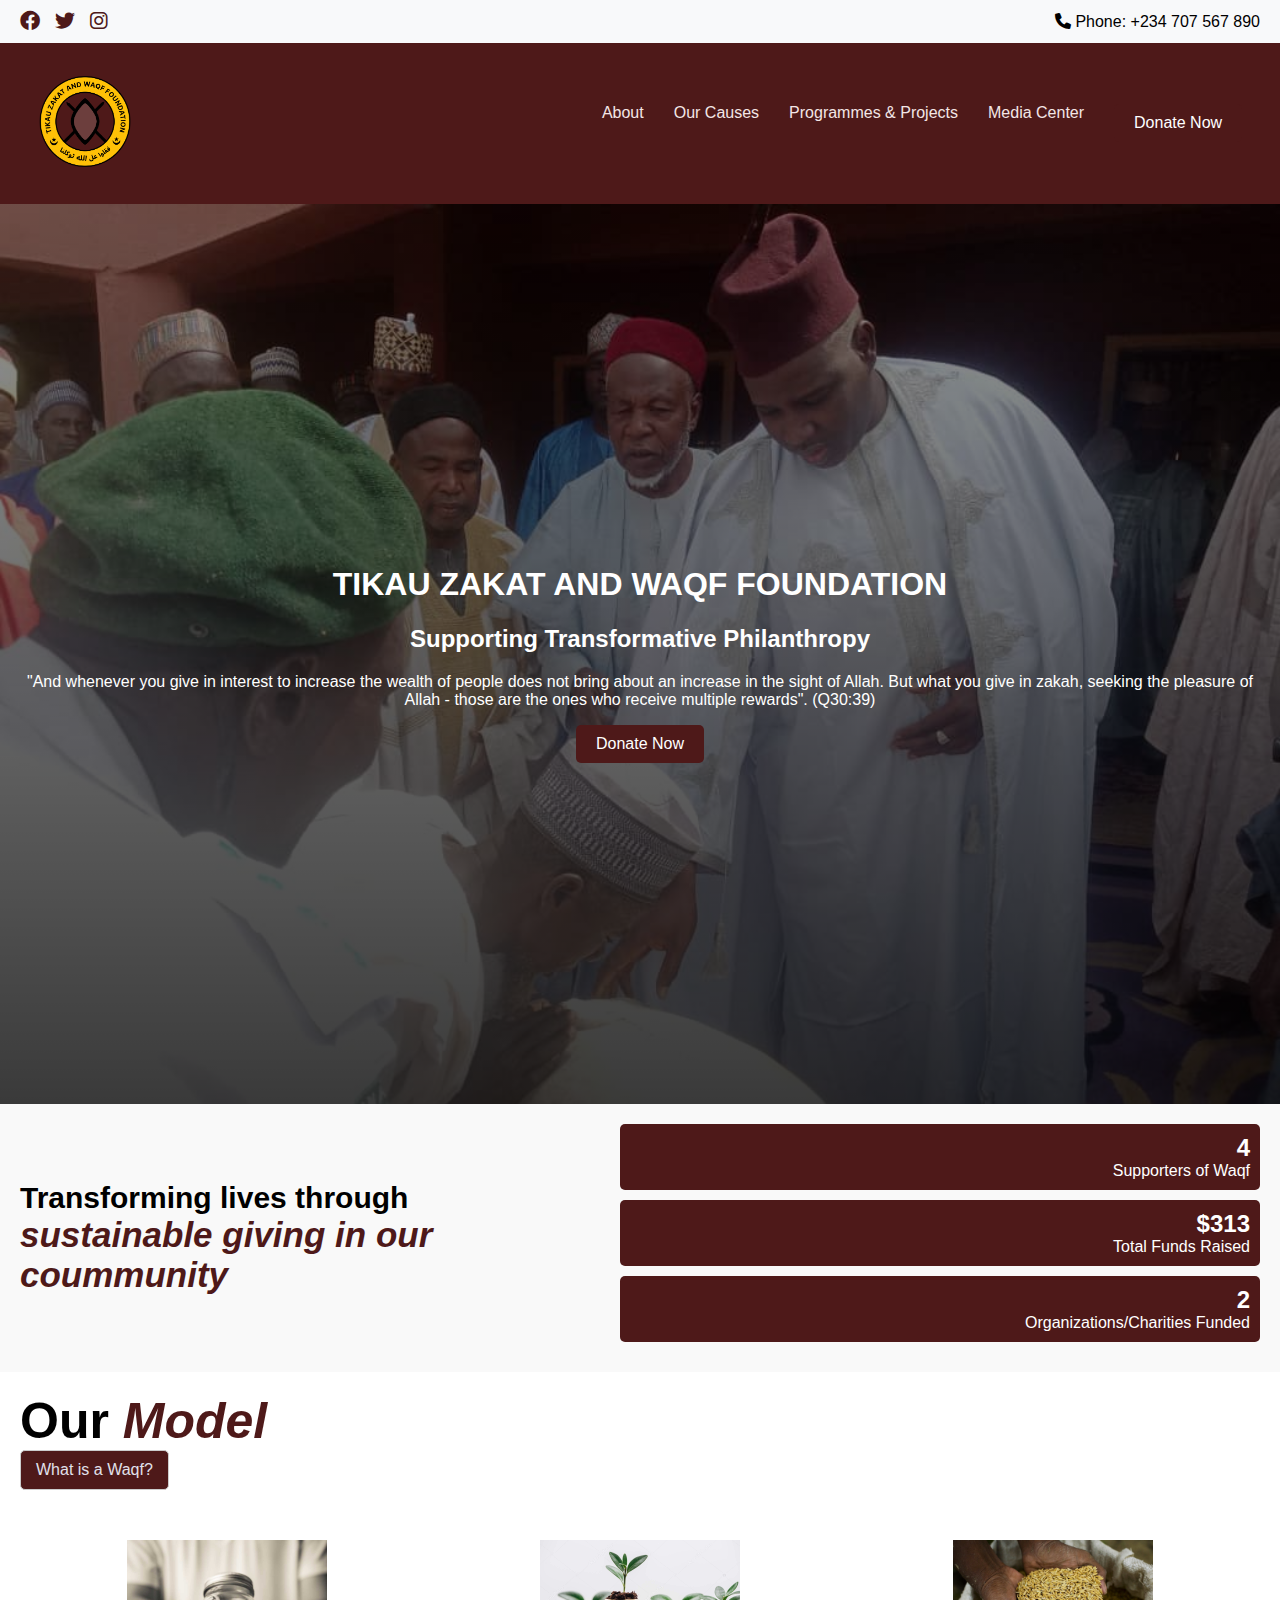
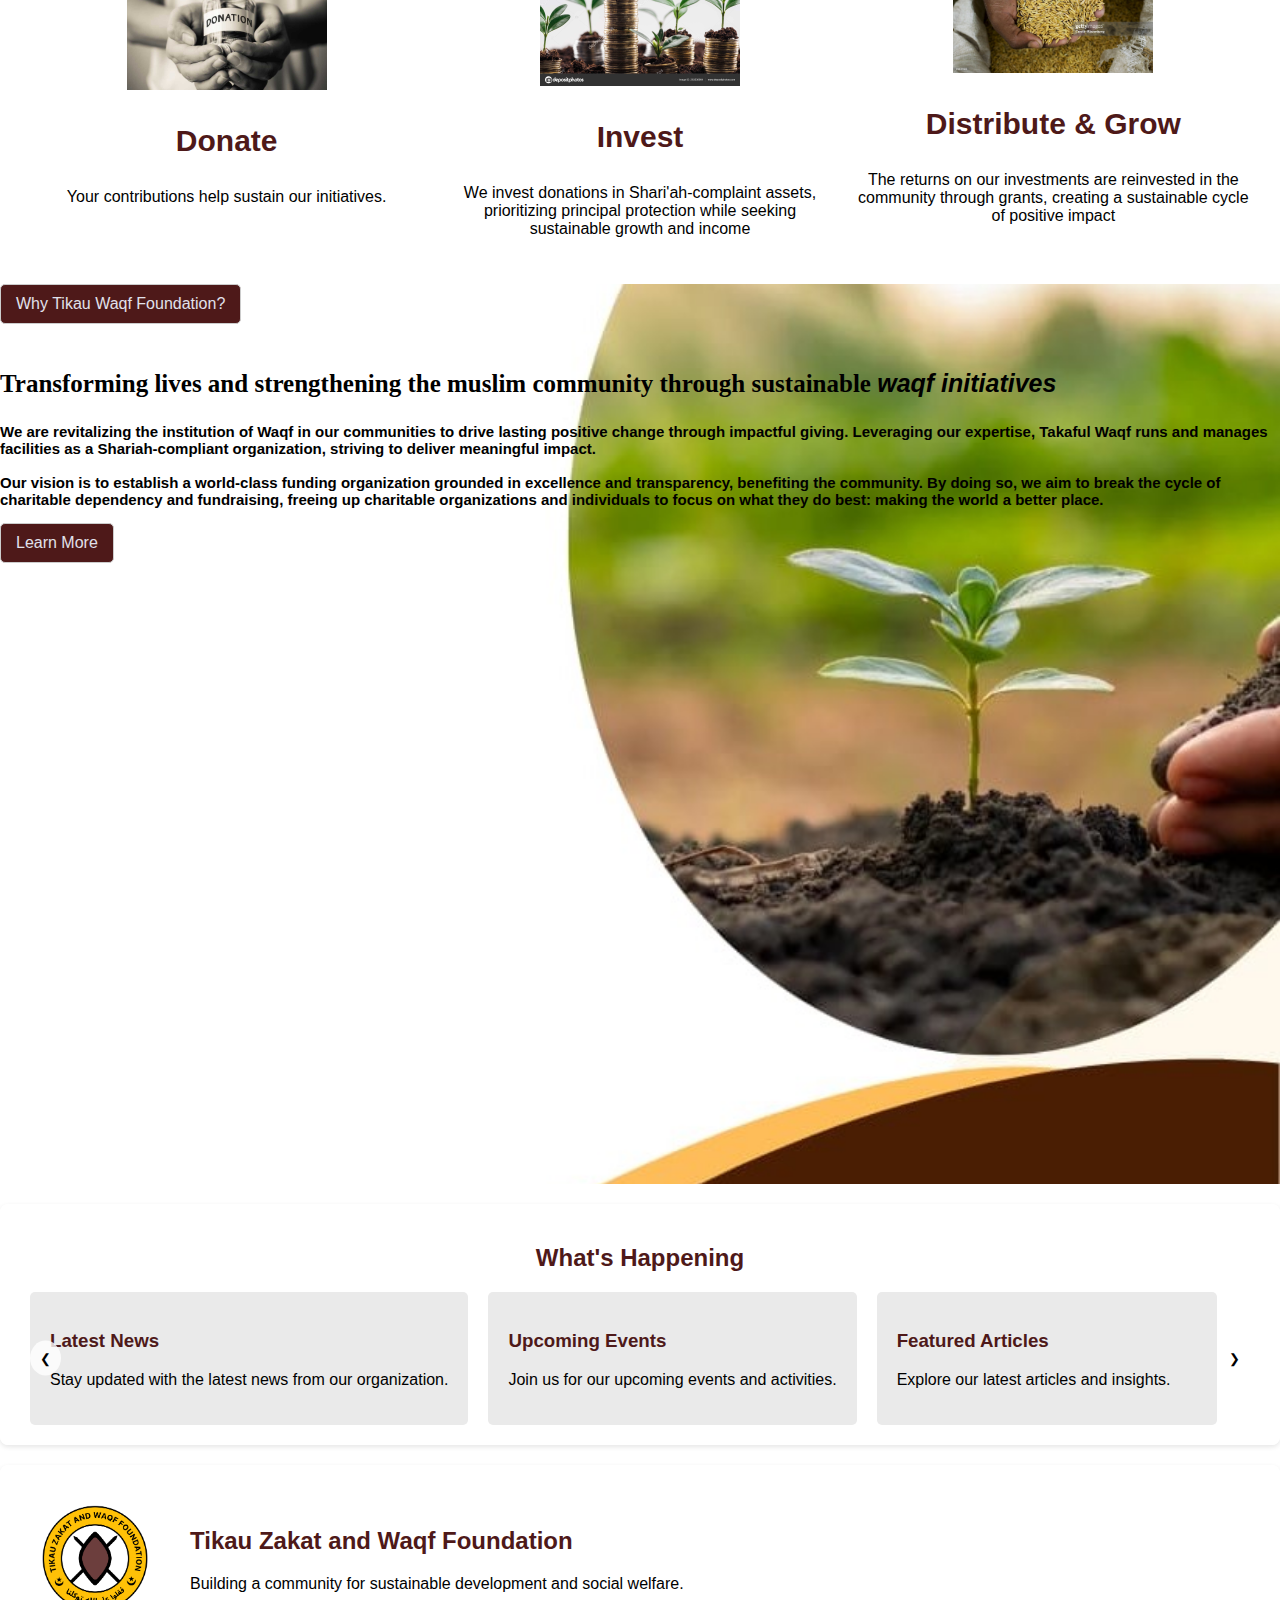
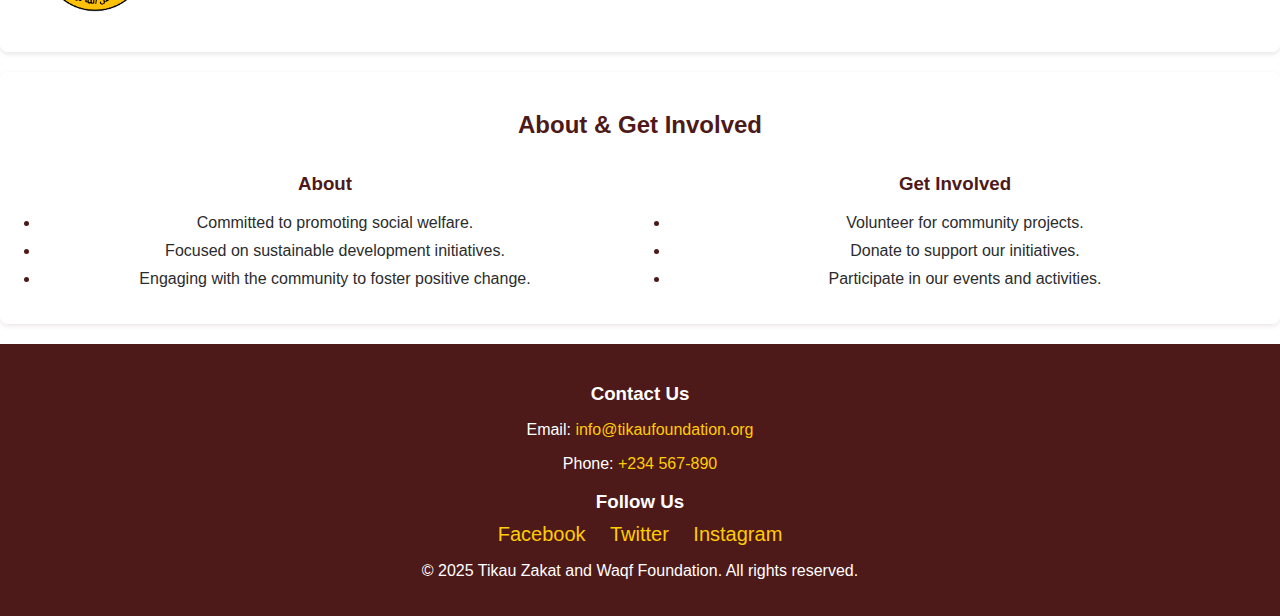
<file: index.html>
<!DOCTYPE html>
<html lang="en">
  <head>
    <meta charset="UTF-8" />
    <meta name="viewport" content="width=device-width, initial-scale=1.0" />
    <link rel="stylesheet" href="styles.css" />
    <link
      rel="stylesheet"
      href="https://cdnjs.cloudflare.com/ajax/libs/font-awesome/6.0.0-beta3/css/all.min.css"
    />
    <title>Tikau Zakat and waqf Foundation</title>
  </head>
    <header>
      <div class="social-media">
        <a href="https://facebook.com" target="_blank" class="icon"
          ><i class="fab fa-facebook"></i
        ></a>
        <a href="https://twitter.com" target="_blank" class="icon"
          ><i class="fab fa-twitter"></i
        ></a>
        <a href="https://instagram.com" target="_blank" class="icon"
          ><i class="fab fa-instagram"></i
        ></a>
      </div>
      <span class="phone"
        ><i class="fas fa-phone"></i> Phone: +234 707 567 890</span
      >
    </header>
    <header class="main-header">
      <div class="logo">
        <img
          src="WAQF LOGO - 2.png"
          alt="Tikau Zakat and waqf Foundation Logo"
          width="100"
        />
      </div>
      <nav class="navbar">
        <div class="menu-toggle" id="mobile-menu">
          <div class="line1"></div>
          <div class="line2"></div>
          <div class="line3"></div>
        </div>
        <ul id="nav-list" class="nav-list">
          <li><a href="#home">About</a>
            <ul class="submenu">
              <li><a href="waqf.html">What is Waqf?</a></li>
              <li><a href="operate.html">How we operate</a></li>
              <li><a href="#">Our Story</a></li>
              <li><a href="#">Our Team</a></li>
              <li><a href="#">Contact Us</a></li>
            </ul>
          </li>
          <li>
            <a href="#about">Our Causes</a>
          </li>
          <li><a href="#donate">Programmes & Projects</a></li>
          <li>
            <a href="#projects">Media Center</a>
            <ul class="submenu">
              <li><a href="#">Our News</a></li>
              <li><a href="#">Publications</a></li>
              <li><a href="#">Gallery</a></li>
            </ul>
          </li>
          <div class="button-container">   
          <li><a href="donate.html"><button class="donate-button">Donate Now</button></a></li>
        </div>
        </ul>
      </nav>
    </header>
<body>
    <section class="hero">
      <div class="slideshow-container">
        <div class="mySlides fade">
          <img src="waqf.jpg" alt="Slide 1" />
          <div class="gradient-overlay"></div>
        </div>
        <div class="mySlides fade">
          <img src="waqf4.jpg" alt="Slide 2" />
          <div class="gradient-overlay"></div>
        </div>
        <div class="mySlides fade">
          <img src="this.jpg" alt="Slide 3" />
          <div class="gradient-overlay"></div>
        </div>
      </div>
      <div class="text-container">
        <h1 class="official">TIKAU ZAKAT AND WAQF FOUNDATION</h1>
        <h2>Supporting Transformative Philanthropy</h2>
        <p>
          "And whenever you give in interest to increase the wealth of people
          does not bring about an increase in the sight of Allah. But what you
          give in zakah, seeking the pleasure of Allah - those are the ones who
          receive multiple rewards". (Q30:39)
        </p>
        <div class="button-container">
          <a href="donate.html">
            <button class="donate-button">Donate Now</button>
          </a>
        </div>
      </div>
    </section>
    <section class="supporters-section">
      <div class="quote-container">
        <h2 class="quote-text">
          <strong>
            <span class="tran">Transforming lives through </span><br /><span
              class="com"
              >sustainable giving in our coummunity</span
            ></strong
          >
        </h2>
      </div>
      <div class="stats-container">
        <div class="stats-box">
          <h3 id="supporters-count">0</h3>
          <p>Supporters of Waqf</p>
        </div>
        <div class="stats-box">
          <h3 id="funds-raised">$0</h3>
          <p>Total Funds Raised</p>
        </div>
        <div class="stats-box">
          <h3 id="charities-funded">0</h3>
          <p>Organizations/Charities Funded</p>
        </div>
      </div>
    </section>
    <div class="container">
      <!-- Sidebar -->
      <div class="sidebar">
        <h2 class="model-title">
          <span class="our">Our </span> <span class="model">Model</span>
        </h2>
        <div class="waqf-box">
          <a href="waqf.html">What is a Waqf?</a>
        </div>
      </div>

      <!-- Main Content -->
      <div class="image-container">
        <!-- First Image -->
        <div class="image-box">
          <img src="our model/image 1.jpg" alt="Donate" />
          <h3 class="bold">Donate</h3>
          <p>Your contributions help sustain our initiatives.</p>
        </div>

        <!-- Second Image -->
        <div class="image-box">
          <img src="our model/image 2.jpg" alt="Invest" />
          <h3 class="bold">Invest</h3>
          <p>
            We invest donations in Shari'ah-complaint assets, prioritizing
            principal protection while seeking sustainable growth and income
          </p>
        </div>

        <!-- Third Image -->
        <div class="image-box">
          <img src="our model/image 3.jpg" alt="Distribute" />
          <h3 class="bold">Distribute & Grow</h3>
          <p>
            The returns on our investments are reinvested in the community
            through grants, creating a sustainable cycle of positive impact
          </p>
        </div>
      </div>
    </div>
    <section class="about">
      <div class="sidebar">
        <div class="tiku">
          <a href="Tikau.html">Why Tikau Waqf Foundation?</a>
        </div>
      </div>
      <p class="ran">
        <strong
          >Transforming lives and strengthening the muslim community through
          sustainable <span class="gf">waqf initiatives</span></strong
        >
      </p>
      <p class="text">
        <strong>
          We are revitalizing the institution of Waqf in our communities to
          drive lasting positive change through impactful giving. Leveraging our
          expertise, Takaful Waqf runs and manages facilities as a
          Shariah-compliant organization, striving to deliver meaningful impact.
          <br />
          <br />
          Our vision is to establish a world-class funding organization grounded
          in excellence and transparency, benefiting the community. By doing so,
          we aim to break the cycle of charitable dependency and fundraising,
          freeing up charitable organizations and individuals to focus on what
          they do best: making the world a better place.
        </strong>
        <div class="sidebar">
          <div class="tiku">
            <a href="Tikau.html">Learn More</a>
          </div>
        </div>
      </p>
    </section>
    <div class="whats-happening">
  <h2>What's Happening</h2>
  <div class="carousel">
    <button class="arrow arrow-left" onclick="scrollCarousel(-1)">&#10094;</button>
    <div class="carousel-items" id="carousel-items">
      <div class="carousel-item">
        <h3>Latest News</h3>
        <p class="black">Stay updated with the latest news from our organization.</p>
      </div>
      <div class="carousel-item">
        <h3>Upcoming Events</h3>
        <p class="black">Join us for our upcoming events and activities.</p>
      </div>
      <div class="carousel-item">
        <h3>Featured Articles</h3>
        <p class="black">Explore our latest articles and insights.</p>
      </div>
    </div>
    <button class="arrow arrow-right" onclick="scrollCarousel(1)">&#10095;</button>
  </div>
</div>
<div class="logo-section">
  <img src="WAQF LOGO - 2.png" alt="Tikau Zakat and Waqf Foundation Logo" />
  <div>
    <h2 class="color">Tikau Zakat and Waqf Foundation</h2>
    <div class="community-description">
      <p>Building a community for sustainable development and social welfare.</p>
    </div>
  </div>
</div>
<div class="combined-info-section">
  <h2>About & Get Involved</h2>
  <div class="flex-container">
    <div class="info-column">
      <h3>About</h3>
      <ul class="info-list">
        <li><a href="#social-welfare">Committed to promoting social welfare.</a></li>
        <li><a href="#sustainable-development">Focused on sustainable development initiatives.</a></li>
        <li><a href="#community-engagement">Engaging with the community to foster positive change.</a></li>
      </ul>
    </div>
    <div class="info-column">
      <h3>Get Involved</h3>
      <ul class="info-list">
        <li><a href="#volunteer">Volunteer for community projects.</a></li>
        <li><a href="#donate">Donate to support our initiatives.</a></li>
        <li><a href="#participate">Participate in our events and activities.</a></li>
      </ul>
    </div>
  </div>
</div>
<div class="footer">
<h3>Contact Us</h3>
<p>Email: <a href="mailto:info@tikaufoundation.org">info@tikaufoundation.org</a></p>
<p>Phone: <a href="tel:+1234567890">+234 567-890</a></p>

<div class="social-links">
  <h3>Follow Us</h3>
  <a href="https://facebook.com" target="_blank">Facebook</a>
  <a href="https://twitter.com" target="_blank">Twitter</a>
  <a href="https://instagram.com" target="_blank">Instagram</a>
</div>

<p>&copy; 2025 Tikau Zakat and Waqf Foundation. All rights reserved.</p>
</div>

    <script src="script.js"></script>
  </body>
</html>
</file>
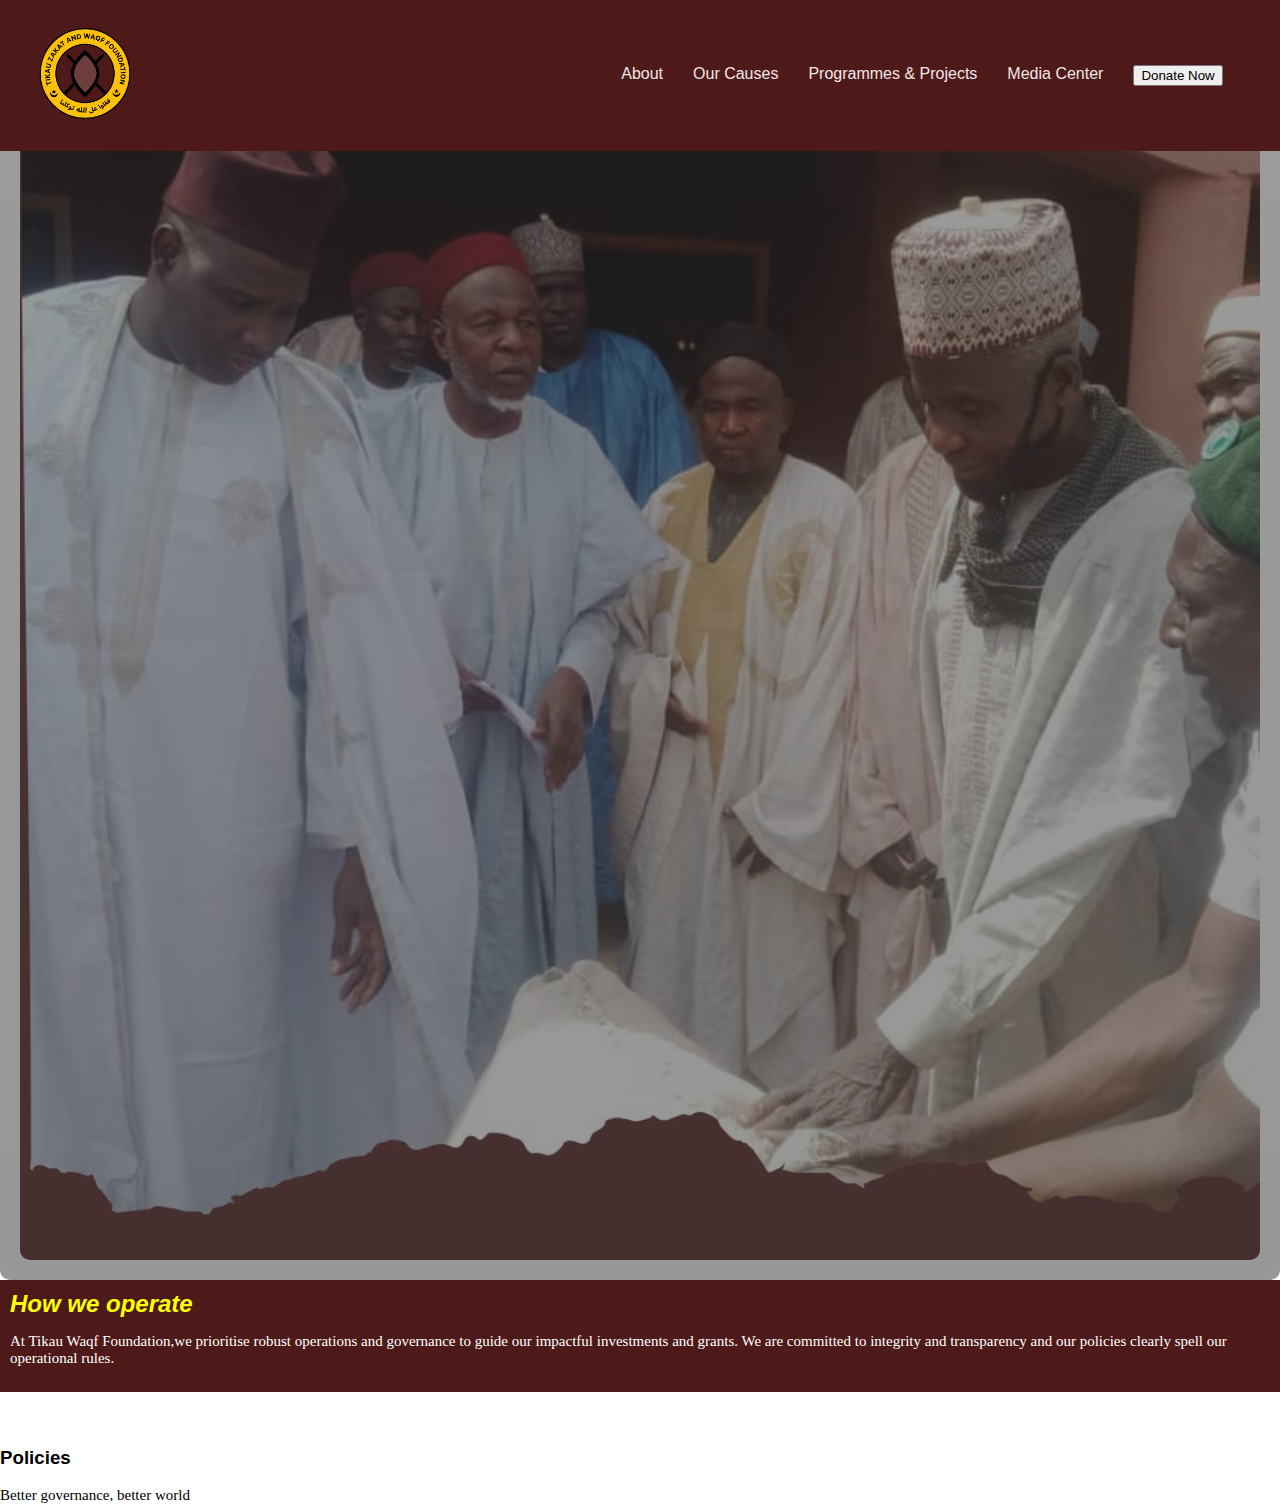
<file: operate.html>
<!DOCTYPE html>
<html lang="en">
  <head>
    <meta charset="UTF-8" />
    <link rel="stylesheet" href="operate.css" />
    <meta name="viewport" content="width=device-width, initial-scale=1.0" />
    <title>How we operate</title>
  </head>
  <body>
    <header class="main-header">
      <div class="logo">
        <img
          src="WAQF LOGO - 2.png"
          alt="Tikau Zakat and waqf Foundation Logo"
          width="100"
        />
      </div>
      <nav class="navbar">
        <div class="menu-toggle" id="mobile-menu">
          <div class="line1"></div>
          <div class="line2"></div>
          <div class="line3"></div>
        </div>
        <ul id="nav-list" class="nav-list">
          <li>
            <a href="#home">About</a>
            <ul class="submenu">
              <li><a href="waqf.html">What is Waqf?</a></li>
              <li><a href="operate.html">How we operate</a></li>
              <li><a href="#">Our Story</a></li>
              <li><a href="#">Our Team</a></li>
              <li><a href="#">Contact Us</a></li>
            </ul>
          </li>
          <li>
            <a href="#about">Our Causes</a>
          </li>
          <li><a href="#donate">Programmes & Projects</a></li>
          <li>
            <a href="#projects">Media Center</a>
            <ul class="submenu">
              <li><a href="#">Our News</a></li>
              <li><a href="#">Publications</a></li>
              <li><a href="#">Gallery</a></li>
            </ul>
          </li>
          <div class="button-container">
            <li>
              <a href="donate.html"
                ><button class="donate-button">Donate Now</button></a
              >
            </li>
          </div>
        </ul>
      </nav>
    </header>
    <section class="first">
      <div class="image-container">
        <img class="nice" src="our model/bg.jpg" alt="waqf image" />
      </div>
      <div class="text">
        <h2 class="big">How we operate</h2>
        <p>
          At Tikau Waqf Foundation,we prioritise robust operations and governance to guide our impactful investments and grants.
          We are committed to integrity and transparency and our policies clearly spell our operational rules.
        </p>
    </section>
    <br><br>
    <h3> Policies </h3>
    <p> Better governance, better world</p>
    <script src="script.js"></script>
  </body>
</html>
</file>
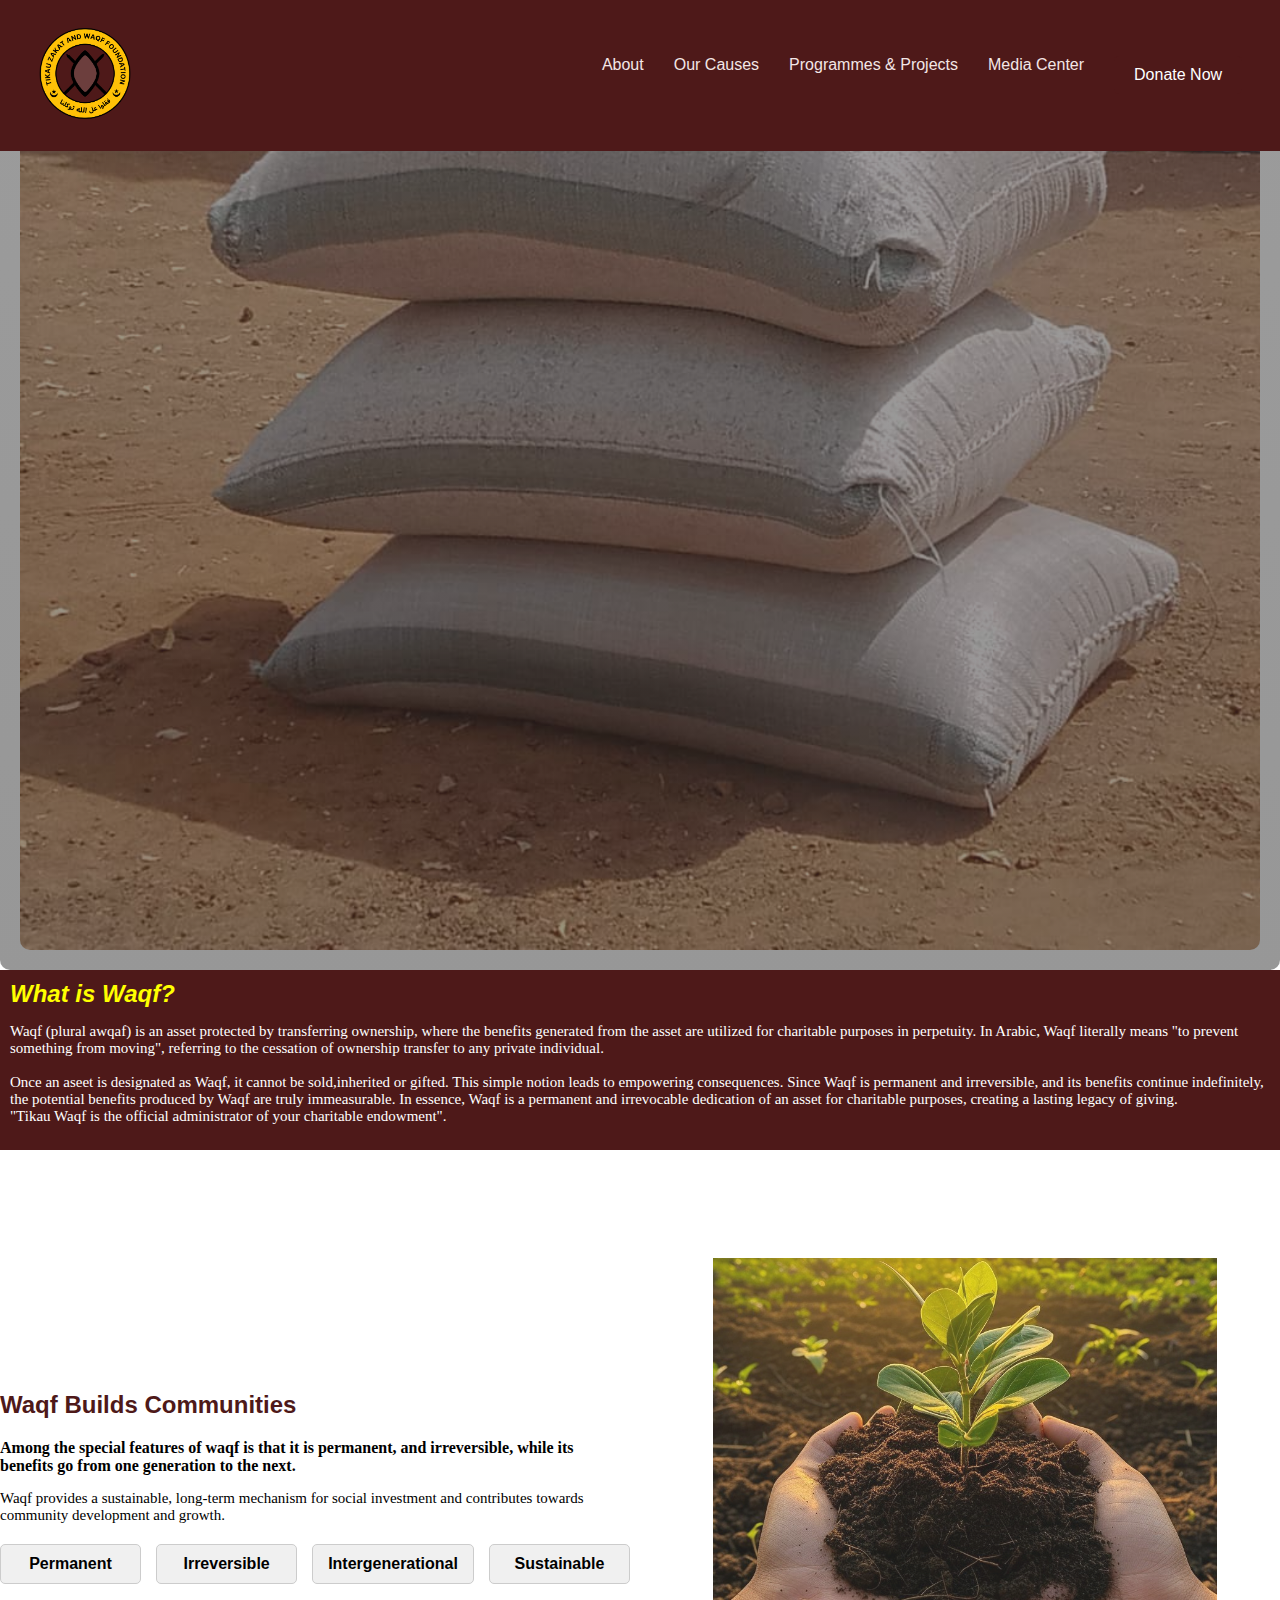
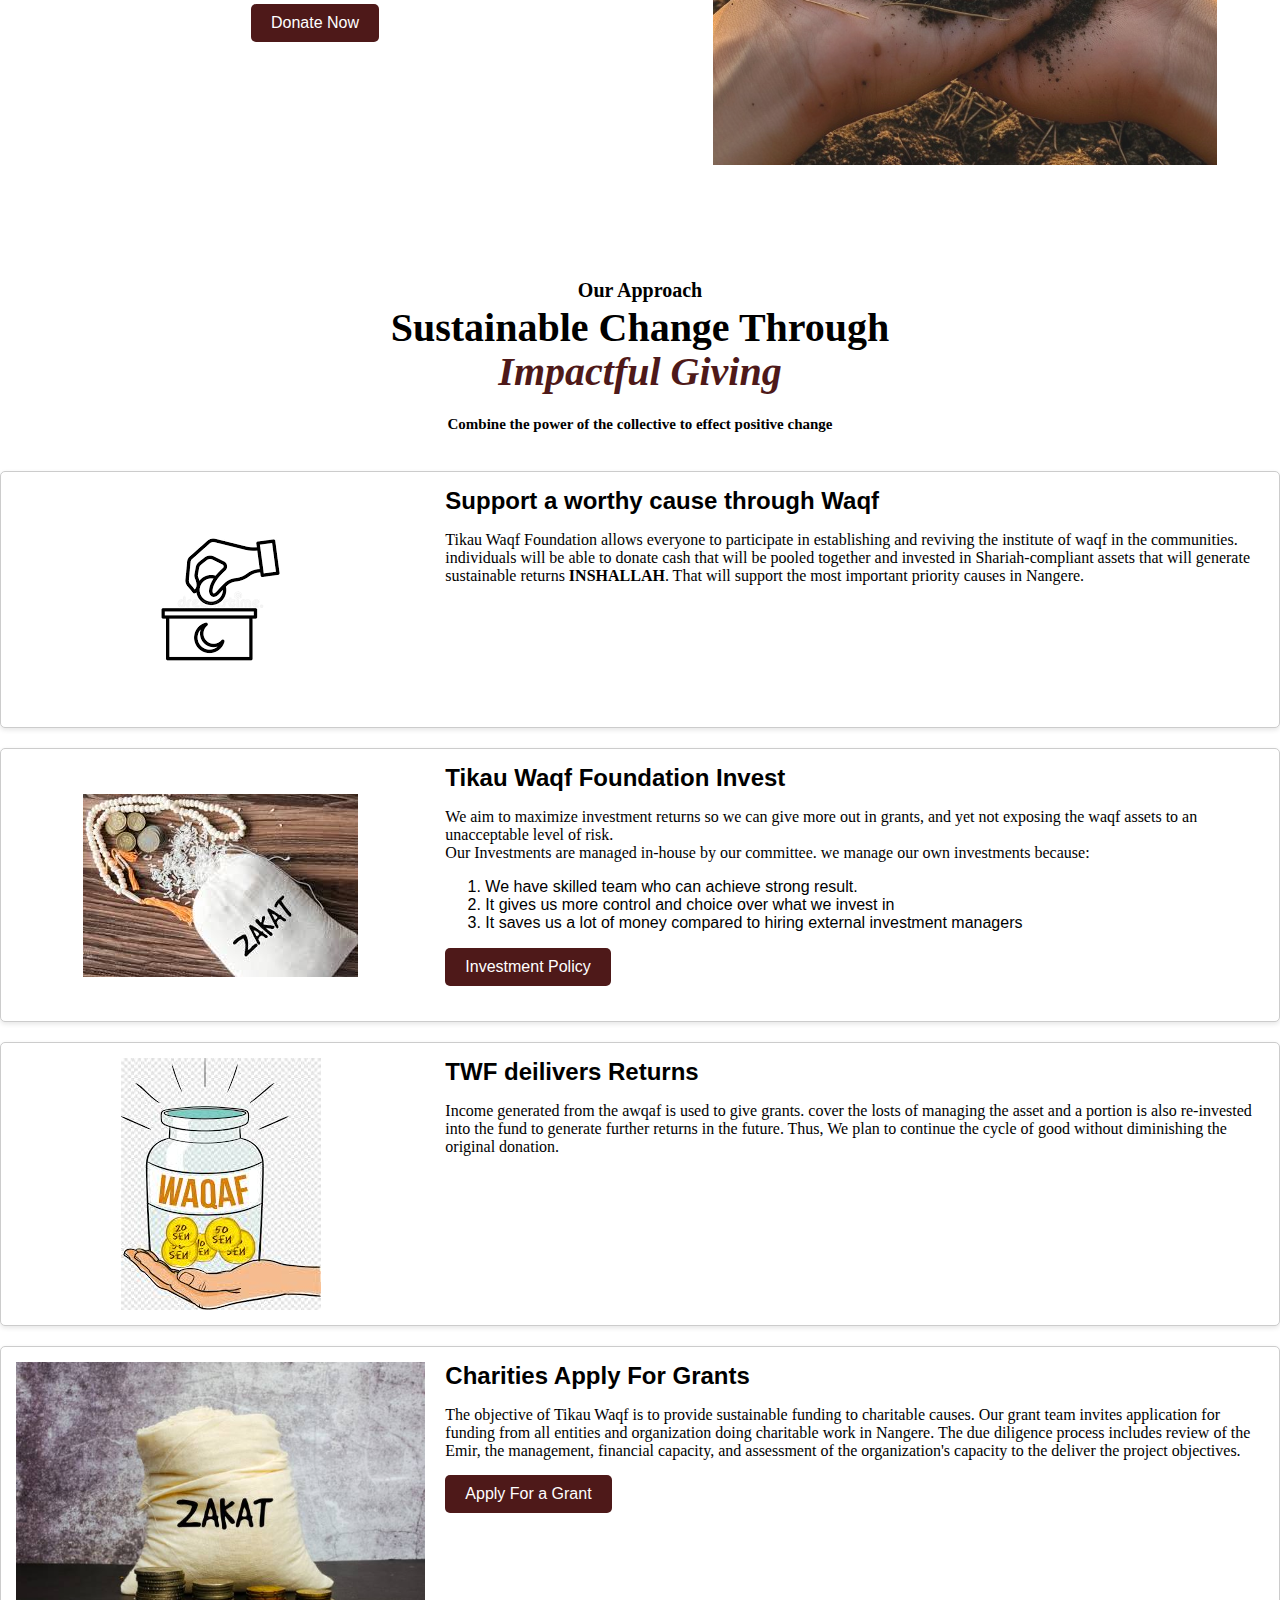
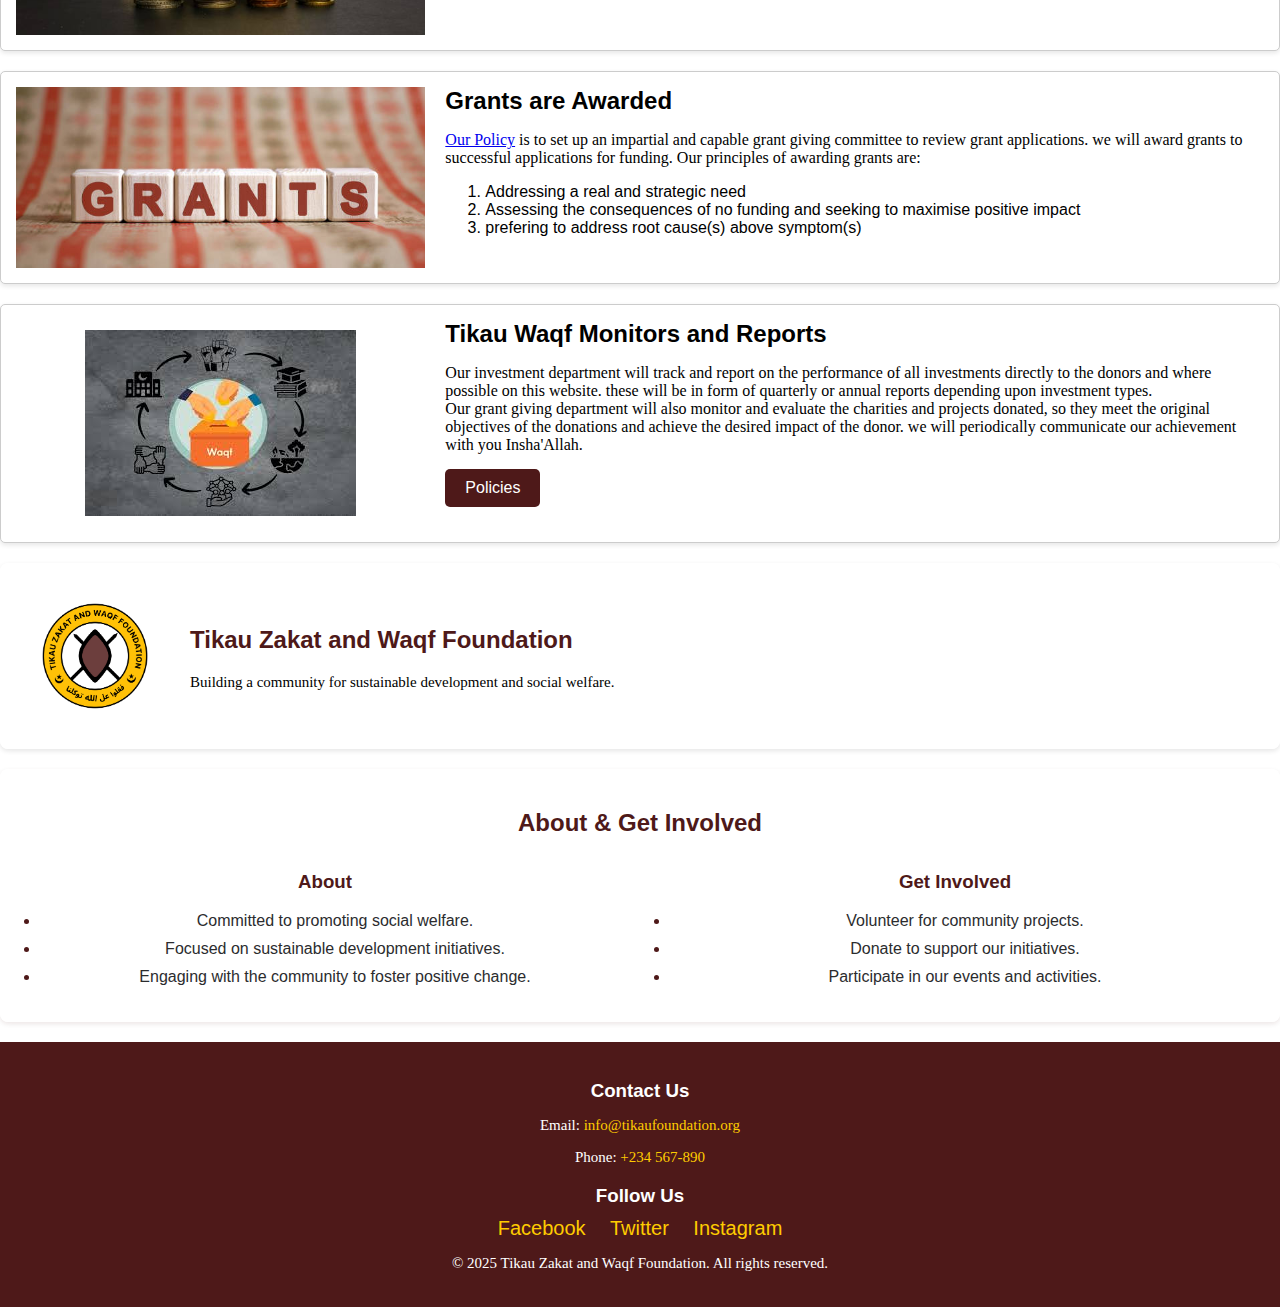
<file: waqf.html>
<!DOCTYPE html>
<html lang="en">
  <head>
    <meta charset="UTF-8" />
    <meta name="viewport" content="width=device-width, initial-scale=1.0" />
    <title>Tikau zakat and Waqf Foundation</title>
    <link rel="stylesheet" href="waqf.css" />
    <link
      rel="stylesheet"
      href="https://cdnjs.cloudflare.com/ajax/libs/font-awesome/6.0.0-beta3/css/all.min.css"
    />
  </head>
  <body>
    <header class="main-header">
      <div class="logo">
        <img
          src="WAQF LOGO - 2.png"
          alt="Tikau Zakat and waqf Foundation Logo"
          width="100"
        />
      </div>
      <nav class="navbar">
        <div class="menu-toggle" id="mobile-menu">
          <div class="line1"></div>
          <div class="line2"></div>
          <div class="line3"></div>
        </div>
        <ul id="nav-list" class="nav-list">
          <li>
            <a href="#home">About</a>
            <ul class="submenu">
              <li><a href="waqf.html">What is Waqf?</a></li>
              <li><a href="operate.html">How we operate</a></li>
              <li><a href="#">Our Story</a></li>
              <li><a href="#">Our Team</a></li>
              <li><a href="#">Contact Us</a></li>
            </ul>
          </li>
          <li>
            <a href="#about">Our Causes</a>
          </li>
          <li><a href="#donate">Programmes & Projects</a></li>
          <li>
            <a href="#projects">Media Center</a>
            <ul class="submenu">
              <li><a href="#">Our News</a></li>
              <li><a href="#">Publications</a></li>
              <li><a href="#">Gallery</a></li>
            </ul>
          </li>
          <li>
            <a href="donate.html"
              ><button class="donate-button">Donate Now</button></a
            >
          </li>
        </ul>
      </nav>
    </header>
    <section class="first">
      <div class="image-container">
        <img class="nice" src="our model/waqffff.jpg" alt="waqf image" />
      </div>
      <div class="text">
        <h2 class="big">What is Waqf?</h2>
        <p>
          Waqf (plural awqaf) is an asset protected by transferring ownership,
          where the benefits generated from the asset are utilized for
          charitable purposes in perpetuity. In Arabic, Waqf literally means "to
          prevent something from moving", referring to the cessation of
          ownership transfer to any private individual. <br /><br />
          Once an aseet is designated as Waqf, it cannot be sold,inherited or
          gifted. This simple notion leads to empowering consequences. Since
          Waqf is permanent and irreversible, and its benefits continue
          indefinitely, the potential benefits produced by Waqf are truly
          immeasurable. In essence, Waqf is a permanent and irrevocable
          dedication of an asset for charitable purposes, creating a lasting
          legacy of giving.
          <br />
          "Tikau Waqf is the official administrator of your charitable
          endowment".
        </p>
      </div>
      <br /><br /><br /><br /><br />
      <br />
      <div class="content-container">
        <div class="text-container">
          <h2 class="biig">Waqf Builds Communities</h2>
          <p class="font">
            Among the special features of waqf is that it is permanent, and
            irreversible, while its benefits go from one generation to the next.
          </p>
          <p>
            Waqf provides a sustainable, long-term mechanism for social
            investment and contributes towards community development and growth.
          </p>
          <div class="word-container">
            <div class="word-box">Permanent</div>
            <div class="word-box">Irreversible</div>
            <div class="word-box">Intergenerational</div>
            <div class="word-box">Sustainable</div>
          </div>
          <div class="button-container">
            <a href="donate.html"
              ><button class="donate-button">Donate Now</button></a
            >
          </div>
        </div>
        <div class="image-tainer">
          <img src="our model/stock.jpg" alt="Waqimge" class="waqimge" />
        </div>
      </div>
    </section>
    <br /><br /><br />
    <div class="to-last">
      <h2 class="bold">
        <span class="Hmm"> Our Approach </span>
        <br />
        Sustainable Change Through <br />
        <span class="bo"> Impactful Giving </span>
        <br />
        <span class="little">
          Combine the power of the collective to effect positive change
        </span>
      </h2>
    </div>
    <div class="container">
      <div class="imag-container">
        <img src="our model/download (17).png " alt="Image Title" class="img" />
      </div>
      <div class="txt">
        <h3 class="title">Support a worthy cause through Waqf</h3>
        <p class="description">
          Tikau Waqf Foundation allows everyone to participate in establishing
          and reviving the institute of waqf in the communities. individuals
          will be able to donate cash that will be pooled together and invested
          in Shariah-compliant assets that will generate sustainable returns
          <b>INSHALLAH</b>. That will support the most important priority causes
          in Nangere.
        </p>
      </div>
    </div>

    <div class="container">
      <div class="imag-container">
        <img src="our model/images (6).jpeg" alt="Image Title" class="img" />
      </div>
      <div class="txt">
        <h3 class="title">Tikau Waqf Foundation Invest</h3>
        <p class="description">
          We aim to maximize investment returns so we can give more out in
          grants, and yet not exposing the waqf assets to an unacceptable level
          of risk.
          <br>
          Our Investments are managed in-house by our committee. we manage our own investments because:
          <ol>
            <li> We have skilled team who can achieve strong result.</li>
            <Li>It gives us more control and choice over what we invest in</Li>
            <li>It saves us a lot of money compared to hiring external investment managers</li>
          </ol>
        </p>
        <button class="learn-more-button">Investment Policy</button>
      </div>
    </div>

    <div class="container">
      <div class="imag-container">
        <img src="our model/download (7).jpeg" alt="Image Title" class="img" />
      </div>
      <div class="txt">
        <h3 class="title"> TWF deilivers Returns </h3>
        <p class="description">
          Income generated from the awqaf is used to give grants. 
          cover the losts of managing the asset and a portion is also re-invested into
          the fund to generate further returns in the future. 
          Thus, We plan to continue the cycle of good without diminishing the original donation.
        </p>
      </div>
    </div>

    <div class="container">
      <div class="imag-container">
        <img
          src="our model/istockphoto-1353920740-612x612.jpg"
          alt="Image Title"
          class="img"
        />
      </div>
      <div class="txt">
        <h3 class="title">Charities Apply For Grants</h3>
        <p class="description">
          The objective of Tikau Waqf is to provide sustainable funding to charitable causes.
          Our grant team invites application for funding from all entities and organization doing charitable work in Nangere.
          The due diligence process includes review of the Emir, the management, financial capacity, and assessment of the 
          organization's capacity to the deliver the project objectives. 
        </p>
        <button class="learn-more-button">Apply For a Grant</button>
      </div>
    </div>
    <div class="container">
      <div class="imag-container">
        <img
          src="our model/grant.jpg"
          alt="Image Title"
          class="img"
        />
      </div>
      <div class="txt">
        <h3 class="title">Grants are Awarded</h3>
        <p class="description">
          <a href="policy.html">Our Policy</a> is to set up an impartial and capable grant giving committee to review grant applications.
          we will award grants to successful applications for funding.
          Our principles of awarding grants are:
          <ol>
            <li>Addressing a real and strategic need</li>
            <li>Assessing the consequences of no funding and seeking to maximise positive impact</li>
            <li>prefering to address root cause(s) above symptom(s)</li>
          </ol> 
        </p>
      </div>
    </div>

    <div class="container">
      <div class="imag-container">
        <img
          src="our model/images (5).jpeg"
          alt="Image Title"
          class="img"
        />
      </div>
      <div class="txt">
        <h3 class="title"> Tikau Waqf Monitors and Reports</h3>
        <p class="description">
          Our investment department will track and report on the performance of all investments directly to the donors
          and where possible on this website. these will be in form of quarterly or annual reports depending upon investment types.
          <br>
          Our grant giving department will also monitor and evaluate the charities and projects donated, so they meet the original
          objectives of the donations and achieve the desired impact of the donor. we will periodically communicate our achievement with you Insha'Allah.
        </p>
        <button class="learn-more-button">Policies</button>
      </div>
    </div>
    
    <div class="logo-section">
      <img src="WAQF LOGO - 2.png" alt="Tikau Zakat and Waqf Foundation Logo" />
      <div>
        <h2 class="color">Tikau Zakat and Waqf Foundation</h2>
        <div class="community-description">
          <p>Building a community for sustainable development and social welfare.</p>
        </div>
      </div>
    </div>
    <div class="combined-info-section">
      <h2>About & Get Involved</h2>
      <div class="flex-container">
        <div class="info-column">
          <h3>About</h3>
          <ul class="info-list">
            <li><a href="#social-welfare">Committed to promoting social welfare.</a></li>
            <li><a href="#sustainable-development">Focused on sustainable development initiatives.</a></li>
            <li><a href="#community-engagement">Engaging with the community to foster positive change.</a></li>
          </ul>
        </div>
        <div class="info-column">
          <h3>Get Involved</h3>
          <ul class="info-list">
            <li><a href="#volunteer">Volunteer for community projects.</a></li>
            <li><a href="#donate">Donate to support our initiatives.</a></li>
            <li><a href="#participate">Participate in our events and activities.</a></li>
          </ul>
        </div>
      </div>
    </div>
    <div class="footer">
    <h3>Contact Us</h3>
    <p>Email: <a href="mailto:info@tikaufoundation.org">info@tikaufoundation.org</a></p>
    <p>Phone: <a href="tel:+1234567890">+234 567-890</a></p>
    
    <div class="social-links">
      <h3>Follow Us</h3>
      <a href="https://facebook.com" target="_blank">Facebook</a>
      <a href="https://twitter.com" target="_blank">Twitter</a>
      <a href="https://instagram.com" target="_blank">Instagram</a>
    </div>
    
    <p>&copy; 2025 Tikau Zakat and Waqf Foundation. All rights reserved.</p>
    </div>

    <script src="script.js"></script>
  </body>
</html>
</file>
<file: styles.css>
body {
  font-family: Arial, sans-serif;
  margin: 0;
  padding: 0;
}

header {
  background-color: #f8f9fa;
  padding: 10px 20px;
  display: flex;
  justify-content: space-between;
  align-items: center;
}

.social-media {
  display: flex;
  align-items: center;
}

.icon {
  margin-right: 15px;
  text-decoration: none;
  color: #4e1919;
  font-size: 20px; /* Adjust size as needed */
}

.icon:hover {
  color: #0056b3; /* Darker shade on hover */
}

.phone {
  margin-left: auto; /* Pushes the phone number to the right */
}
.main-header {
  background-color: #4e1919;
  color: #f7efef; /* White text color */
  display: flex;
  justify-content: space-between;
  align-items: center;
  padding: 15px 20px;
}

.logo img {
  width: 130px;
  height: auto;
}

nav {
  width: 100%; /* Full width for the nav */
  text-align: right; /* Center the nav items */
  margin-left: 35%;
}

.menu-toggle {
  display: none; /* Hidden by default */
  flex-direction: column;
  cursor: pointer;
  margin: 10px 0; /* Space above the menu toggle */
  margin-left: 50%;
}

.line1,
.line2,
.line3 {
  width: 30px;
  height: 3px;
  background-color: #f2f2f2;
  margin: 5px 0;
}

.nav-list {
  list-style-type: none;
  padding: 0;
  display: flex;
  justify-content: center; /* Center nav items */
}
.nav-list a {
  color: #f3e6e6;
  text-decoration: none;
  transition: color 0.3s;
}
.nav-list a:hover {
  color: rgb(12, 29, 12);
  text-decoration: none;
}

.nav-list li {
  margin: 0 15px; /* Space between nav items */
  position: relative; /* For submenu positioning */
}

.submenu {
  display: none; /* Hide submenu by default */
  position: absolute; /* Position it under the parent */
  left: 0;
  top: 100%; /* Position below the parent */
  background-color: rgb(27, 27, 22); /* Background for submenu */
  box-shadow: 0 2px 5px rgba(233, 229, 229, 0.2); /* Shadow for submenu */
  color: #4e1919;
  flex-wrap: nowrap;
}
.submenu li {
  display: inline-block;
  margin-right: 10px;
}
.nav-list li:hover .submenu {
  display: block; /* Show submenu on hover */
}

@media (max-width: 768px) {
  .menu-toggle {
    display: flex; /* Show the menu toggle on mobile */
  }

  .nav-list {
    display: none; /* Hide the nav list by default on mobile */
    flex-direction: column; /* Stack items vertically */
    width: 100%; /* Full width for mobile */
  }

  .nav-list.active {
    display: flex; /* Show the nav list when active */
  }
}
/* General Styles */
body,
html {
  margin: 0;
  padding: 0;
  height: 100%;
}

.hero {
  position: relative;
  height: 100vh; /* Full viewport height */
  display: flex;
  align-items: center; /* Center vertically */
  justify-content: center; /* Center horizontally */
  overflow: hidden; /* Hide overflow */
  color: white; /* Text color */
  text-align: center; /* Center text */
}

.slideshow-container {
  position: absolute;
  top: 0;
  left: 0;
  width: 100%;
  height: 100%;
  overflow: hidden;
}

.mySlides {
  display: none; /* Hide all slides by default */
  position: relative; /* Position relative for gradient overlay */
}

.mySlides img {
  width: 100%;
  height: 100%;
  object-fit: cover; /* Cover the entire container */
}

.gradient-overlay {
  position: absolute;
  top: 0;
  left: 0;
  width: 100%;
  height: 100%;
  background: linear-gradient(
    rgba(0, 0, 0, 0.4),
    rgba(0, 0, 0, 0.8)
  ); /* Gradient overlay */
  z-index: 1; /* Ensure overlay is above the image */
}

.text-container {
  position: relative; /* To position text above slides */
  z-index: 2; /* Ensure text is above the gradient */
  padding: 20px; /* Add padding for mobile */
}

.donate-button {
  background-color: #4e1919; /* Button color */
  color: white; /* Button text color */
  border: none;
  padding: 10px 20px; /* Default padding */
  font-size: 16px; /* Default font size */
  cursor: pointer;
  border-radius: 5px; /* Rounded corners */
  max-width: 200px; /* Set a max width for larger screens */
  width: auto; /* Allow auto width */
  margin: 0 auto; /* Center the button */
}

.donate-button:hover {
  background-color: #97b416; /* Darker shade on hover */
}

/* Media Queries for Mobile Responsiveness */
@media (max-width: 768px) {
  .donate-button {
    width: 90%; /* Full width on mobile */
    padding: 10px; /* Adjust padding for mobile */
    font-size: 14px; /* Smaller font size for mobile */
    max-width: none; /* Remove max width on mobile */
  }
}

/* Submenu Styles */
.submenu {
  position: relative; /* Ensure it positions correctly */
  z-index: 3; /* Higher than the slideshow */
  background-color: #4e1919;
  padding: 10px; /* Add padding */
}

/* Slideshow Animation */
@keyframes fade {
  from {
    opacity: 0.4;
  }
  to {
    opacity: 1;
  }
}

.fade {
  animation: fade 1.5s; /* Fade-in effect */
}

/* Media Queries for Mobile Responsiveness */
@media (max-width: 768px) {
  .hero {
    height: auto; /* Allow height to adjust based on content */
    padding: 20px; /* Add padding */
  }

  .text-container {
    padding: 10px; /* Less padding on mobile */
  }

  h1 {
    font-size: 24px; /* Smaller font size for mobile */
  }

  h2 {
    font-size: 20px; /* Smaller font size for mobile */
  }

  p {
    font-size: 16px; /* Smaller font size for mobile */
  }
}
.supporters-section {
  display: flex; /* Use flexbox for layout */
  justify-content: space-between; /* Space between quote and stats */
  align-items: center; /* Center items vertically */
  padding: 20px; /* Add padding */
  background-color: #f9f9f9; /* Background color */
}

.quote-container {
  flex: 1; /* Take up 1 part of the space */
}

.stats-container {
  flex: 1; /* Take up 1 part of the space */
  display: flex;
  flex-direction: column; /* Stack stats vertically */
  align-items: flex-end; /* Align stats to the right */
}

.stats-box {
  background-color: #4e1919; /* Brown background */
  color: white; /* Text color */
  padding: 10px; /* Padding inside the box */
  border-radius: 5px; /* Rounded corners */
  margin-bottom: 10px; /* Space between boxes */
  text-align: right; /* Align text to the right */
  width: 100%; /* Full width */
}

.stats-box h3 {
  margin: 0; /* Remove default margin */
  font-size: 24px; /* Font size for numbers */
}

.stats-box p {
  margin: 0; /* Remove default margin */
  font-size: 16px; /* Font size for descriptions */
}

/* Media Queries for Mobile Responsiveness */
@media (max-width: 768px) {
  .supporters-section {
    flex-direction: column; /* Stack elements vertically on mobile */
    align-items: center; /* Center items */
  }

  .stats-container {
    flex-direction: row; /* Display stats horizontally on mobile */
    justify-content: center; /* Center stats horizontally */
    width: 100%; /* Full width */
  }

  .stats-box {
    margin: 0 10px; /* Space between boxes */
    flex: 1; /* Allow boxes to grow equally */
    max-width: 150px; /* Limit max width for each box */
  }
}
.container {
  padding: 20px;
}

.sidebar {
  margin-bottom: 20px;
}

.waqf-box {
  border: 1px solid #ccc;
  padding: 10px 15px; /* Adjusted padding */
  border-radius: 5px;
  background-color: #4e1919;
  display: inline-block; /* Makes the box fit the content */
  margin-bottom: 20px;
}
.model-title {
  font-size: 50px; /* Bigger font size */
  margin: 0; /* Remove default margin */
}

.model-title .our {
  color: black; /* Black color for "Our" */
}

.model-title .model {
  color: #4e1919; /* Brown color for "Model" */
  font-style: italic;
}
.image-container {
  display: flex;
  justify-content: space-around;
  flex-wrap: wrap;
}

.image-box {
  text-align: center;
  flex: 1 1 30%;
  margin: 10px;
}

.image-box img {
  width: 200px;
  height: auto;
}
.com {
  color: #4e1919;
  font-style: italic;
  font-size: 35px;
}
.tran {
  font-size: 30px;
}
.bold {
  font-size: 30px;
  color: #4e1919;
}
a {
  text-decoration: none;
  color: rgb(225, 225, 235);
}
.about {
  background-image: url(page.jpg);
  background-size: cover;
  background-position: center;
  background-repeat: no-repeat;
  height: 100vh;
}
@media (max-width: 768px) {
  .about {
    height: auto; /* Allows height to adjust based on content */
  }

  h1 {
    font-size: 24px; /* Adjusts title font size */
  }

  p {
    font-size: 16px; /* Adjusts paragraph font size */
  }
}
.tiku {
  border: 1px solid #ccc;
  padding: 10px 15px; /* Adjusted padding */
  border-radius: 5px;
  background-color: #4e1919;
  display: inline-block; /* Makes the box fit the content */
  margin-bottom: 20px;
}
.ran {
  font-size: 25px;
  font-family: Georgia, "Times New Roman", Times, serif;
}
.gf {
  font-style: italic;
  font-family: "Segoe UI", Tahoma, Geneva, Verdana, sans-serif;
}
.text {
  font-size: 15px;
}
@media (max-width: 768px) {
  .image-container {
    flex-direction: column; /* Stack vertically on mobile */
    align-items: center; /* Center align */
  }

  .image-box {
    flex: 1 1 100%; /* Full width on mobile */
  }
}
.whats-happening {
  padding: 20px;
  text-align: center; /* Center the text */
  background-color: rgba(255, 255, 255, 0.9); /* Background for the section */
  margin: 20px 0; /* Margin around the section */
  border-radius: 8px; /* Rounded corners */
  box-shadow: 0 2px 5px rgba(0, 0, 0, 0.1); /* Subtle shadow */
  color: #4e1919;
}
.black {
  color: black;
}
.whats-happening h2 {
  margin-bottom: 20px; /* Space below the title */
}

.carousel {
  display: flex; /* Flexbox for horizontal layout */
  overflow: hidden; /* Hide overflow for scrolling effect */
  position: relative; /* Position for arrows */
}

.carousel-items {
  display: flex; /* Flexbox for items */
  transition: transform 0.5s ease; /* Smooth transition */
}

.carousel-item {
  min-width: 300px; /* Minimum width for each item */
  margin: 0 10px; /* Space between items */
  background-color: #eaeaea; /* Background for items */
  padding: 20px; /* Padding inside items */
  border-radius: 5px; /* Rounded corners */
  text-align: left; /* Align text to the left */
}

.arrow {
  position: absolute; /* Position arrows */
  top: 50%; /* Center vertically */
  transform: translateY(-50%); /* Adjust for centering */
  background-color: rgba(255, 255, 255, 0.8); /* Background for arrows */
  border: none; /* No border */
  border-radius: 50%; /* Circular buttons */
  padding: 10px; /* Padding for buttons */
  cursor: pointer; /* Pointer cursor */
  z-index: 100; /* Ensure arrows are above items */
}

.arrow-left {
  left: 10px; /* Position left arrow */
}

.arrow-right {
  right: 10px; /* Position right arrow */
}
.logo-section {
  display: flex; /* Flexbox for logo and text */
  align-items: center; /* Center items vertically */
  padding: 20px; /* Padding for the section */
  background-color: rgba(255, 255, 255, 0.9); /* Background for the section */
  border-radius: 8px; /* Rounded corners */
  box-shadow: 0 2px 5px rgba(0, 0, 0, 0.1); /* Subtle shadow */
  margin: 20px 0; /* Margin around the section */
}
.color {
  color: #4e1919;
}
.logo-section img {
  width: 150px; /* Logo size */
  margin-right: 20px; /* Space between logo and text */
}

.community-description {
  margin-top: 10px; /* Space above the description */
  text-align: left; /* Align text to the left */
}
.combined-info-section {
  padding: 20px; /* Padding for the section */
  background-color: rgba(255, 255, 255, 0.9); /* Background for the section */
  border-radius: 8px; /* Rounded corners */
  box-shadow: 0 2px 5px rgba(73, 4, 4, 0.1); /* Subtle shadow */
  margin: 20px 0; /* Margin around the section */
  color: #4e1919;
  text-align: center;
}

.combined-info-section h2 {
  margin-bottom: 15px; /* Space below the title */
}
.info-column {
  color: #4e1919;
}

.info-list {
  list-style-type: disc; /* Bullet points for lists */
  padding-left: 20px; /* Indent for list items */
}

.info-list li {
  margin-bottom: 10px; /* Space between list items */
}

.info-list a {
  text-decoration: none; /* Remove underline from links */
  color: #2b2c2e; /* Link color */
}

.info-list a:hover {
  text-decoration: none; /* Underline on hover */
}

.flex-container {
  display: flex; /* Flexbox for layout */
  justify-content: space-between; /* Space between sections */
}

.info-column {
  flex: 1; /* Equal width for columns */
  margin-right: 20px; /* Space between columns */
}

.info-column:last-child {
  margin-right: 0; /* Remove right margin for last column */
}
.footer {
  background-color: #4e1919; /* Dark background color */
  color: white; /* Text color */
  padding: 20px; /* Padding for the footer */
  text-align: center; /* Center align text */
  margin-top: 20px; /* Margin above the footer */
}

.footer h3 {
  margin-bottom: 10px; /* Space below the heading */
}

.footer a {
  color: #ffcc00; /* Link color */
  text-decoration: none; /* Remove underline from links */
}

.footer a:hover {
  text-decoration: underline; /* Underline on hover */
}

.social-links {
  margin: 10px 0; /* Margin for social links */
}

.social-links a {
  margin: 0 10px; /* Space between social icons */
  font-size: 20px; /* Icon size */
}
</file>
<file: operate.css>
body {
  margin: 0;
  font-family: Arial, Helvetica, sans-serif;
  padding: 20px;
}
.main-header {
  position: fixed;
  top: 0;
  left: 0;
  right: 0;
  background-color: #4e1919;
  color: #f7efef; /* White text color */
  display: flex;
  justify-content: space-between;
  align-items: center;
  padding: 10px 20px;
  z-index: 1000;
}

.logo img {
  width: 130px;
  height: auto;
}

nav {
  width: 100%; /* Full width for the nav */
  text-align: right; /* Center the nav items */
  margin-left: 35%;
}

.menu-toggle {
  display: none; /* Hidden by default */
  flex-direction: column;
  cursor: pointer;
  margin: 10px 0; /* Space above the menu toggle */
  margin-left: 50%;
}

.line1,
.line2,
.line3 {
  width: 30px;
  height: 3px;
  background-color: #f2f2f2;
  margin: 5px 0;
}

.nav-list {
  list-style-type: none;
  padding: 0;
  display: flex;
  justify-content: center; /* Center nav items */
}
.nav-list a {
  color: #f3e6e6;
  text-decoration: none;
  transition: color 0.3s;
}
.nav-list a:hover {
  color: rgb(12, 29, 12);
  text-decoration: none;
}

.nav-list li {
  margin: 0 15px; /* Space between nav items */
  position: relative; /* For submenu positioning */
}

.submenu {
  display: none; /* Hide submenu by default */
  position: absolute; /* Position it under the parent */
  left: 0;
  top: 100%; /* Position below the parent */
  background-color: rgb(27, 27, 22); /* Background for submenu */
  box-shadow: 0 2px 5px rgba(233, 229, 229, 0.2); /* Shadow for submenu */
  color: #4e1919;
}

.nav-list li:hover .submenu {
  display: block; /* Show submenu on hover */
}

@media (max-width: 768px) {
  .menu-toggle {
    display: flex; /* Show the menu toggle on mobile */
  }

  .nav-list {
    display: none; /* Hide the nav list by default on mobile */
    flex-direction: column; /* Stack items vertically */
    width: 100%; /* Full width for mobile */
  }

  .nav-list.active {
    display: flex; /* Show the nav list when active */
  }
  .submenu {
    position: static; /* Change to static for mobile */
    box-shadow: none; /* Remove shadow for mobile */
    border: none; /* Remove border for mobile */
  }
}
body,
html {
  margin: 0;
  padding: 0;
  height: 100%;
}
.image-container {
  display: flex;
  justify-content: center;
  align-items: center;
  padding: 20px;
  overflow: hidden;
  max-width: 100%;
  margin: 0 auto;
  position: relative;
}

.nice {
  width: 120%;
  height: auto; /* Maintain aspect ratio */
  display: block;
  border-radius: 10px;
}

.image-container::before {
  content: "";
  position: absolute;
  top: 0;
  left: 0;
  right: 0;
  bottom: 0;
  background: linear-gradient(
    rgba(56, 56, 56, 0.5),
    rgba(48, 48, 48, 0.5)
  ); /* Gradient overlay */
  border-radius: 10px; /* Match the image's border radius */
  pointer-events: none;
}
@media (max-width: 600px) {
  .image-container {
    padding: 10px; /* Reduced padding for mobile */
  }
}
.text {
  background-color: #4e1919;
  margin-top: 0;
  color: white;
  padding: 10px;
}
.big {
  font-style: italic;
  font-size: 1.5em;
  margin: 0;
  color: yellow;
}
p {
  font-size: 15px;
  font-family: Georgia, "Times New Roman", Times, serif;
}
</file>
<file: waqf.css>
body {
  margin: 0;
  font-family: Arial, Helvetica, sans-serif;
  padding: 20px;
}
.main-header {
  position: fixed;
  top: 0;
  left: 0;
  right: 0;
  background-color: #4e1919;
  color: #f7efef; /* White text color */
  display: flex;
  justify-content: space-between;
  align-items: center;
  padding: 10px 20px;
  z-index: 1000;
}

.logo img {
  width: 130px;
  height: auto;
}

nav {
  width: 100%; /* Full width for the nav */
  text-align: right; /* Center the nav items */
  margin-left: 35%;
}

.menu-toggle {
  display: none; /* Hidden by default */
  flex-direction: column;
  cursor: pointer;
  margin: 10px 0; /* Space above the menu toggle */
  margin-left: 50%;
}

.line1,
.line2,
.line3 {
  width: 30px;
  height: 3px;
  background-color: #f2f2f2;
  margin: 5px 0;
}

.nav-list {
  list-style-type: none;
  padding: 0;
  display: flex;
  justify-content: center; /* Center nav items */
}
.nav-list a {
  color: #f3e6e6;
  text-decoration: none;
  transition: color 0.3s;
}
.nav-list a:hover {
  color: rgb(12, 29, 12);
  text-decoration: none;
}

.nav-list li {
  margin: 0 15px; /* Space between nav items */
  position: relative; /* For submenu positioning */
}

.submenu {
  display: none; /* Hide submenu by default */
  position: absolute; /* Position it under the parent */
  left: 0;
  top: 100%; /* Position below the parent */
  background-color: rgb(27, 27, 22); /* Background for submenu */
  box-shadow: 0 2px 5px rgba(233, 229, 229, 0.2); /* Shadow for submenu */
  color: #4e1919;
}

.nav-list li:hover .submenu {
  display: block; /* Show submenu on hover */
}

@media (max-width: 768px) {
  .menu-toggle {
    display: flex; /* Show the menu toggle on mobile */
  }

  .nav-list {
    display: none; /* Hide the nav list by default on mobile */
    flex-direction: column; /* Stack items vertically */
    width: 100%; /* Full width for mobile */
  }

  .nav-list.active {
    display: flex; /* Show the nav list when active */
  }
  .submenu {
    position: static; /* Change to static for mobile */
    box-shadow: none; /* Remove shadow for mobile */
    border: none; /* Remove border for mobile */
  }
}

body,
html {
  margin: 0;
  padding: 0;
  height: 100%;
}
.image-container {
  display: flex;
  justify-content: center;
  align-items: center;
  padding: 20px;
  overflow: hidden;
  max-width: 100%;
  margin: 0 auto;
  position: relative;
}

.nice {
  width: 120%;
  height: auto; /* Maintain aspect ratio */
  display: block;
  border-radius: 10px;
}

.image-container::before {
  content: "";
  position: absolute;
  top: 0;
  left: 0;
  right: 0;
  bottom: 0;
  background: linear-gradient(
    rgba(56, 56, 56, 0.5),
    rgba(48, 48, 48, 0.5)
  ); /* Gradient overlay */
  border-radius: 10px; /* Match the image's border radius */
  pointer-events: none;
}
@media (max-width: 600px) {
  .image-container {
    padding: 10px; /* Reduced padding for mobile */
  }
}
.text {
  background-color: #4e1919;
  margin-top: 0;
  color: white;
  padding: 10px;
}
.big {
  font-style: italic;
  font-size: 1.5em;
  margin: 0;
  color: yellow;
}
p {
  font-size: 15px;
  font-family: Georgia, "Times New Roman", Times, serif;
}
.font {
  font-size: 1em;
  font-weight: bold;
  margin: 10px 0;
}

.button-container {
  display: flex; /* Center the button */
  justify-content: center; /* Center align the button */
  margin: 20px 0; /* Add vertical spacing from other elements */
}
.donate-button {
  background-color: #4e1919; /* Button color */
  color: white; /* Button text color */
  border: none;
  padding: 10px 20px; /* Default padding */
  font-size: 16px; /* Default font size */
  cursor: pointer;
  border-radius: 5px; /* Rounded corners */
  max-width: auto;
  width: auto; /* Allow auto width */
  margin: 0 auto; /* Center the button */
  transition: background-color 0.3s;
}

.donate-button:hover {
  background-color: #c27b7b;
}

/* Media Queries for Mobile Responsiveness */
@media (max-width: 768px) {
  .donate-button {
    width: auto;
    padding: 10px; /* Adjust padding for mobile */
    font-size: 14px; /* Smaller font size for mobile */
    max-width: none; /* Remove max width on mobile */
  }
}
.content-container {
  display: flex; /* Use flexbox for layout */
  justify-content: space-between; /* Space between text and image */
  align-items: center;
}

.text-container {
  flex: 1; /* Allow text container to grow */
  margin-right: 20px; /* Space between text and image */
}
.biig {
  font-size: 1.5em;
  color: #4e1919;
}
.image-tainer {
  flex: 1; /* Allow image container to grow */
  display: flex; /* Center the image vertically */
  justify-content: center;
  margin-bottom: 10px;
}

.waqimge {
  max-width: 80%;
  height: auto; /* Maintain aspect ratio */
  opacity: 0.9;
}
.word-container {
  margin-top: 20px; /* Add space above the word container */
  display: flex; /* Optional: to align words horizontally */
  gap: 15px; /* Space between words */
}
.word-box {
  background-color: #f0f0f0; /* Light gray background for boxes */
  border: 1px solid #ccc; /* Border for the boxes */
  border-radius: 5px; /* Rounded corners */
  padding: 10px 15px; /* Padding inside the boxes */
  font-weight: bold; /* Make text bold */
  text-align: center; /* Center text inside boxes */
  flex: 1; /* Allow boxes to grow evenly */
}
@media (max-width: 600px) {
  .content-container {
    flex-direction: column; /* Stack items vertically */
  }

  .text-container {
    margin-right: 0; /* Remove right margin in mobile view */
    margin-bottom: 20px; /* Add bottom margin for spacing */
  }
  .word-container {
    flex-direction: column;
    gap: 10px;
  }
}
.to-last {
  text-align: center;
  font-family: "Times New Roman", Times, serif;
  margin-top: 20px;
  line-height: 1.1;
}
.bold {
  font-size: 40px;
  font-weight: bold;
}
.bo {
  font-style: italic;
  color: #4e1919;
}
.little {
  font-size: 15px;
}
.Hmm {
  font-size: 20px;
}
.container {
  display: flex; /* Use flexbox for layout */
  background-color: #fff; /* White background for the container */
  border: 1px solid #ccc; /* Border for the container */
  border-radius: 5px; /* Rounded corners */
  padding: 15px; /* Padding inside the container */
  box-shadow: 0 2px 5px rgba(0, 0, 0, 0.1); /* Shadow effect */
  margin-bottom: 20px; /* Space between containers */
  flex-direction: row; /* Default to row layout */
}

.imag-container {
  flex: 1; /* Allow image container to grow */
  display: flex; /* Center the image vertically */
  justify-content: center; /* Center horizontally */
  align-items: center; /* Center vertically */
  margin-right: 20px; /* Space between image and text */
}

.img {
  max-width: 100%; /* Responsive image */
  height: auto; /* Maintain aspect ratio */
}

.txt {
  flex: 2; /* Allow text container to grow more */
}

.title {
  font-size: 1.5em; /* Title font size */
  font-weight: bold; /* Make title bold */
  margin: 0 0 10px; /* Margin for spacing */
}

.description {
  font-size: 1em; /* Description font size */
  margin-bottom: 15px; /* Margin for spacing */
}

.learn-more-button {
  background-color: #4e1919; /* Button background color */
  color: #fff; /* Button text color */
  border: none; /* Remove default border */
  padding: 10px 20px; /* Padding inside the button */
  border-radius: 5px; /* Rounded corners */
  font-size: 16px; /* Font size */
  cursor: pointer; /* Pointer cursor on hover */
  transition: background-color 0.3s; /* Transition effect */
  margin-bottom: 20px;
}

.learn-more-button:hover {
  background-color: #3c1515; /* Darker shade on hover */
}

/* Media Queries for Mobile View */
@media (max-width: 600px) {
  .container {
    flex-direction: column; /* Stack items vertically on mobile */
  }

  .imag-container {
    margin: 0 0 15px; /* Space below image container */
  }

  .txt {
    order: 1; /* Title first */
  }

  .imag-container {
    order: 2; /* Image second */
  }

  .description {
    order: 3; /* Description last */
  }
}
.exp {
  font-size: 30px;
  text-align: center;
}
.ore {
  font-size: 15px;
  padding-left: 30px;
}
.logo-section {
  display: flex; /* Flexbox for logo and text */
  align-items: center; /* Center items vertically */
  padding: 20px; /* Padding for the section */
  background-color: rgba(255, 255, 255, 0.9); /* Background for the section */
  border-radius: 8px; /* Rounded corners */
  box-shadow: 0 2px 5px rgba(0, 0, 0, 0.1); /* Subtle shadow */
  margin: 20px 0; /* Margin around the section */
}
.color {
  color: #4e1919;
}
.logo-section img {
  width: 150px; /* Logo size */
  margin-right: 20px; /* Space between logo and text */
}

.community-description {
  margin-top: 10px; /* Space above the description */
  text-align: left; /* Align text to the left */
}
.combined-info-section {
  padding: 20px; /* Padding for the section */
  background-color: rgba(255, 255, 255, 0.9); /* Background for the section */
  border-radius: 8px; /* Rounded corners */
  box-shadow: 0 2px 5px rgba(73, 4, 4, 0.1); /* Subtle shadow */
  margin: 20px 0; /* Margin around the section */
  color: #4e1919;
  text-align: center;
}

.combined-info-section h2 {
  margin-bottom: 15px; /* Space below the title */
}
.info-column {
  color: #4e1919;
}

.info-list {
  list-style-type: disc; /* Bullet points for lists */
  padding-left: 20px; /* Indent for list items */
}

.info-list li {
  margin-bottom: 10px; /* Space between list items */
}

.info-list a {
  text-decoration: none; /* Remove underline from links */
  color: #2b2c2e; /* Link color */
}

.info-list a:hover {
  text-decoration: none; /* Underline on hover */
}

.flex-container {
  display: flex; /* Flexbox for layout */
  justify-content: space-between; /* Space between sections */
}

.info-column {
  flex: 1; /* Equal width for columns */
  margin-right: 20px; /* Space between columns */
}

.info-column:last-child {
  margin-right: 0; /* Remove right margin for last column */
}
.footer {
  background-color: #4e1919; /* Dark background color */
  color: white; /* Text color */
  padding: 20px; /* Padding for the footer */
  text-align: center; /* Center align text */
  margin-top: 20px; /* Margin above the footer */
}

.footer h3 {
  margin-bottom: 10px; /* Space below the heading */
}

.footer a {
  color: #ffcc00; /* Link color */
  text-decoration: none; /* Remove underline from links */
}

.footer a:hover {
  text-decoration: underline; /* Underline on hover */
}

.social-links {
  margin: 10px 0; /* Margin for social links */
}

.social-links a {
  margin: 0 10px; /* Space between social icons */
  font-size: 20px; /* Icon size */
}
</file>
